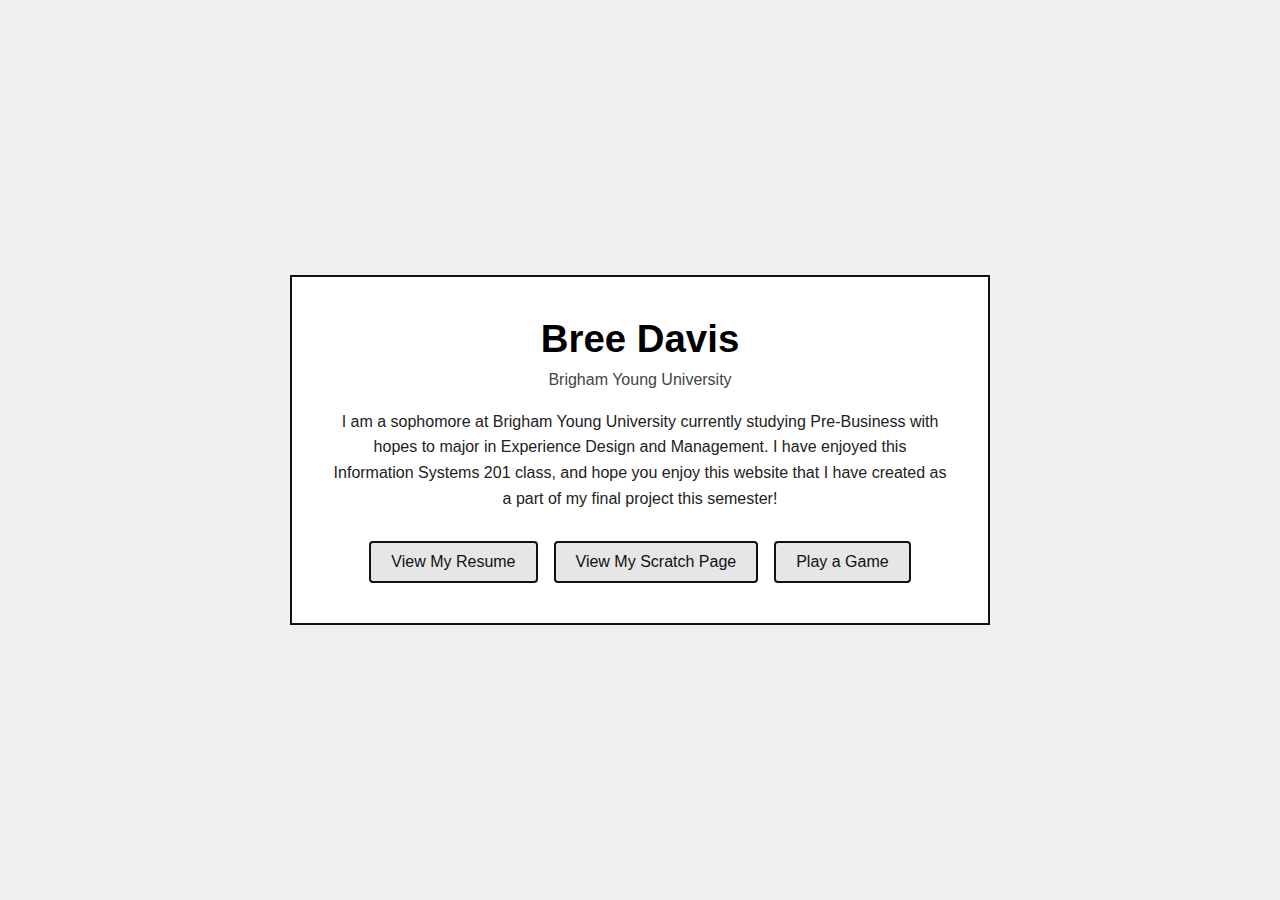
<file: index.html>
<!DOCTYPE html>
<html lang="en">
<head>
    <meta charset="UTF-8">
    <title>Bree Davis | Home</title>
    <style>
        /* RESET */
        * {
            margin: 0;
            padding: 0;
            box-sizing: border-box;
            font-family: Arial, Helvetica, sans-serif;
        }

        /* PAGE BACKGROUND */
        body.home-body {
            background-color: #f0f0f0;
            min-height: 100vh;
            display: flex;
            justify-content: center;
            align-items: center;
        }

        /* WRAPPER */
        .home-wrapper {
            width: 100%;
            padding: 40px 20px;
        }

        /* CARD */
        .home-card {
            max-width: 700px;
            margin: 0 auto;
            background-color: #ffffff;
            border: 2px solid #111;
            padding: 40px;
            text-align: center;
        }

        .home-card h1 {
            font-size: 2.4rem;
            margin-bottom: 10px;
        }

        .home-subtitle {
            font-size: 1rem;
            color: #444;
            margin-bottom: 20px;
        }

        .home-description {
            font-size: 1rem;
            line-height: 1.6;
            color: #222;
            margin-bottom: 30px;
        }

        /* BUTTONS */
        .home-buttons {
            display: flex;
            justify-content: center;
            gap: 16px;
            flex-wrap: wrap;
        }

        .btn {
            text-decoration: none;
            padding: 10px 20px;
            border: 2px solid #111;
            color: #111;
            background-color: #e6e6e6;
            font-weight: 500;
            border-radius: 4px;
            transition:
                background-color 0.2s ease,
                color 0.2s ease,
                transform 0.15s ease;
        }

        .btn:hover {
            background-color: #111;
            color: #ffffff;
            transform: translateY(-2px);
        }
    </style>
</head>
<body class="home-body">

    <div class="home-wrapper">
        <div class="home-card">
            <h1>Bree Davis</h1>

            <p class="home-subtitle">
            Brigham Young University
            </p>

            <p class="home-description">
            I am a sophomore at Brigham Young University currently studying Pre-Business with hopes to major in Experience Design and Management.
            I have enjoyed this Information Systems 201 class, and hope you enjoy this website that I have created as a part of my final project this semester!
            </p>

        <div class="home-buttons">
            <a href="resume.html" class="btn">View My Resume</a>
            <a href="scratch.html" class="btn">View My Scratch Page</a>
            <a href="ski-game.html" class="btn">Play a Game</a>
        </div>
    </div>

</body>
</html>
</file>
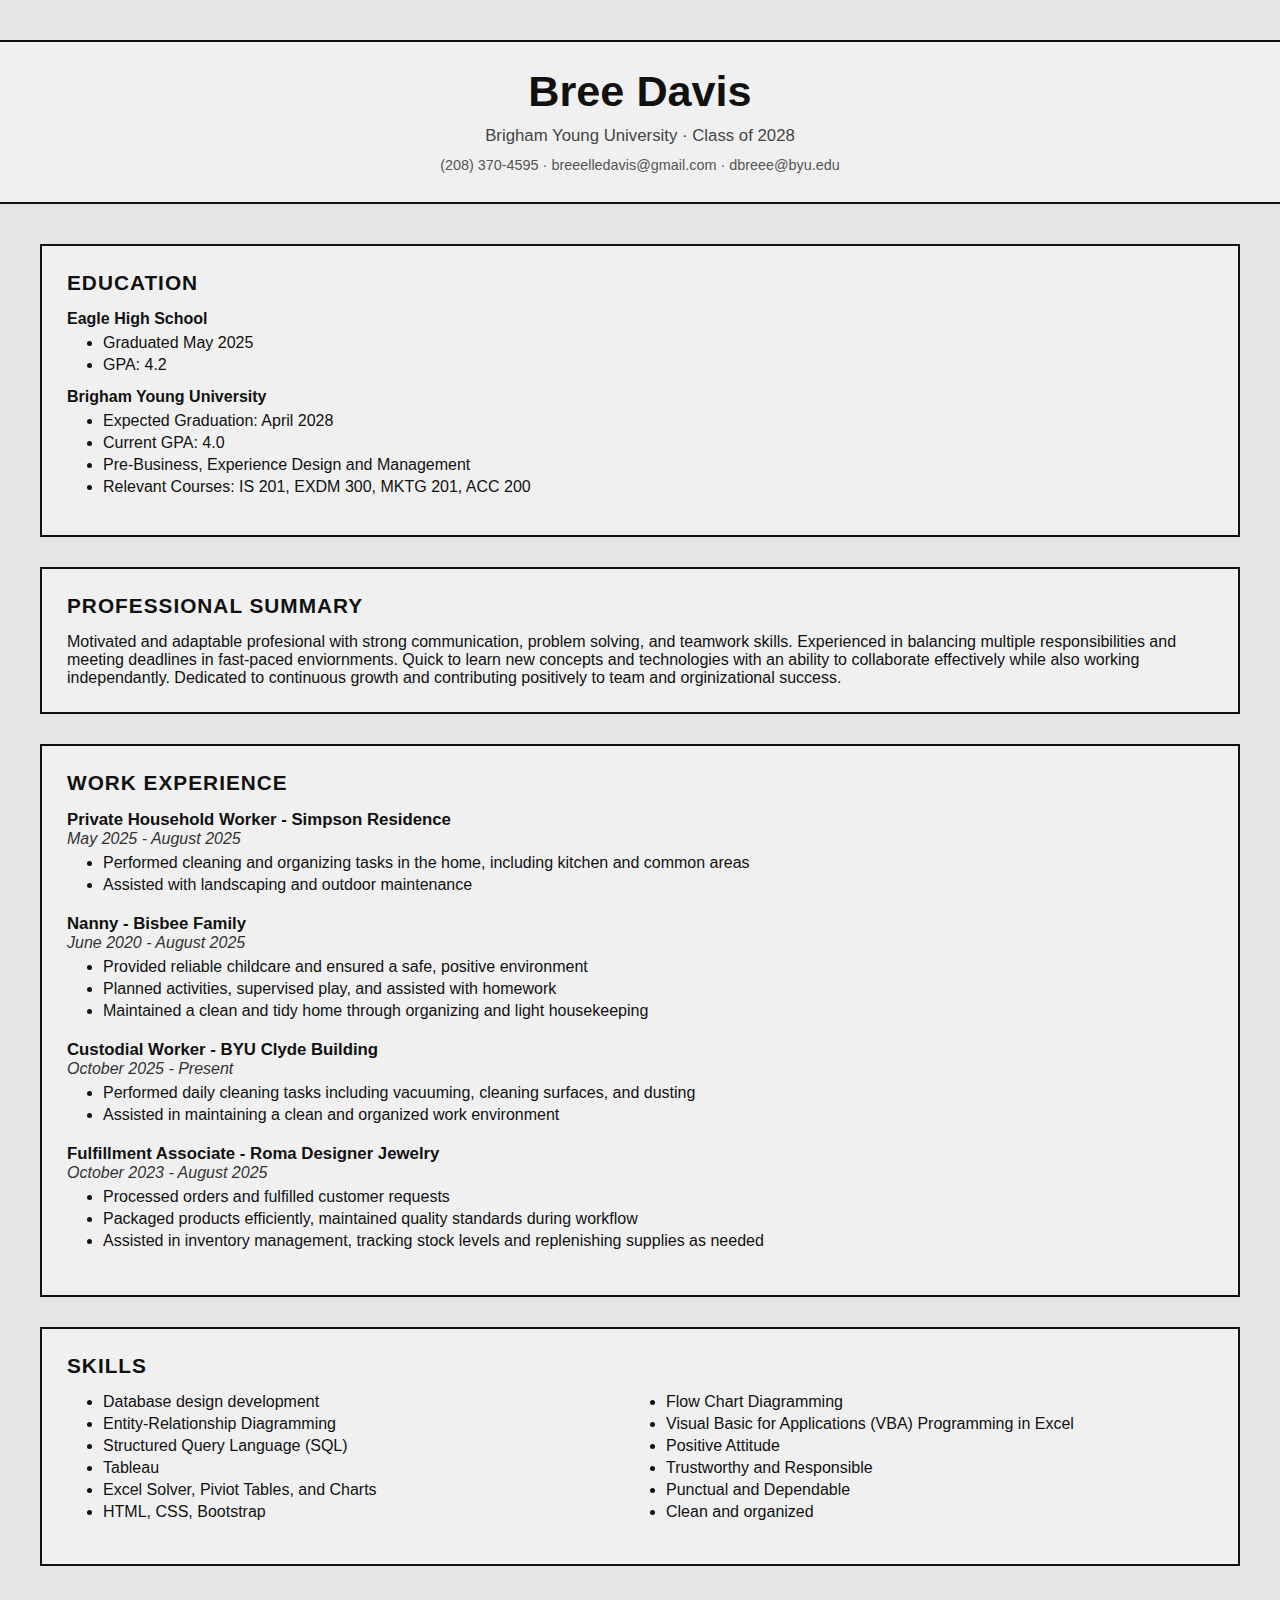
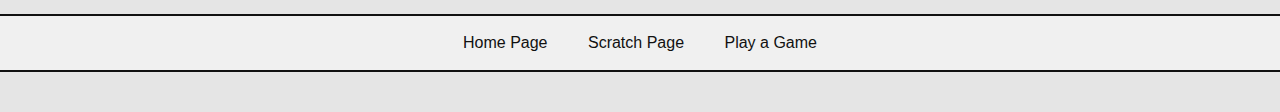
<file: resume.html>
<!DOCTYPE html>
<html lang="en">
<head>
    <meta charset="UTF-8">
    <title>Bree Davis | Resume</title>

    <style>
* {
    margin: 0;
    padding: 0;
    box-sizing: border-box;
    font-family: "Segoe UI", Arial, sans-serif;
}

body {
    background-color: #e5e5e5;
    color: #111;
    padding: 40px 0;
}

/* PAGE BORDER */
.page {
    max-width: 900px;
    margin: auto;
    background: white;
    border: 2px solid #111;
}

/* HEADER */
.hero {
    padding: 25px 25px 25px;
    text-align: center;
    border-bottom: 2px solid #111;
    border-top: 2px solid #111;
    background-color: #f0f0f0;
    padding-top: 25px;
}

.hero h1 {
    font-size: 2.7rem;
    margin-bottom: 10px;
}

.subtitle {
    font-size: 1.05rem;
    color: #444;
    margin-top: 4px;
    margin-bottom: 8px;
}

.contact {
    font-size: 0.9rem;
    color: #555;
    line-height: 1.6;
}

/* MAIN CONTENT */
.container {
    padding: 40px;
}

/* SECTION BOXES */
.section {
    border: 2px solid #111;
    background-color: #f0f0f0;
    padding: 25px;
    margin-bottom: 30px;
}

.section-title {
    font-size: 1.3rem;
    margin-bottom: 15px;
    text-transform: uppercase;
    letter-spacing: 1px;
}

/* EXPERIENCE */
.job {
    margin-bottom: 20px;
}

.job h3 {
    display: flex;
    justify-content: space-between;
    font-size: 1.05rem;
}

.job-title {
    font-style: italic;
    margin-bottom: 6px;
    color: #333;
}

/* LISTS */
ul {
    margin-left: 18px;
}

li {
    margin-bottom: 6px;
}

/* SKILLS */
.skills {
    columns: 2;
}

/* REFERENCES */
.references {
    display: flex;
    gap: 60px;
}

/* FOOTER NAVIGATION */
.footer-nav {
    width: 100%;
    border-top: 2px solid #111;
    border-bottom: 2px solid #111;
    background-color: #f0f0f0;
    padding: 18px 0;
    text-align: center;
    margin-top: 8px;
}

.footer-nav nav a {
    margin: 0 18px;
    text-decoration: none;
    color: #111;
    font-weight: 500;
}

.footer-nav nav a:hover {
    text-decoration: underline;
}

.section:last-of-type {
    margin-bottom: 0px;
}

/* Education section spacing */
.section p strong {
    display: block;
    margin-top: 12px;
    margin-bottom: 6px;
}

.section ul {
    margin-top: 4px;
    margin-bottom: 14px;
    padding-left: 18px;
}

.section li {
    margin-bottom: 4px;
}

/* BUTTONS — matched to resume borders */
.home-buttons {
    display: flex;
    justify-content: center;
    gap: 16px;
}

.btn {
    text-decoration: none;
    padding: 10px 20px;
    border: 2px solid #111;
    color: #111;
    border-color: #222;
    color: #222;
    background-color: #e6e6e6;
    font-weight: 500;
    border-radius: 4px;
    transition: 
        background-color 0.2s ease,
        color 0.2s ease,
        transform 0.15s ease;
}

/* HOVER ANIMATION */
.btn:hover {
    background-color: #111;
    color: #fff;
    transform: translateY(-2px);
}

/* HOME PAGE CLEANUP */
.home-body {
    background-color: #f0f0f0;
    min-height: 100vh;
    display: flex;
    justify-content: center;
    align-items: center;
}

.home-wrapper {
    width: 100%;
    padding: 40px 20px;
}

.home-card {
    max-width: 700px;
    margin: 0 auto;
    background-color: #f7f7f7;
    border: 2px solid #111;
    padding: 40px;
    text-align: center;
}

.home-card h1 {
    font-size: 2.4rem;
    margin-bottom: 10px;
}

.home-subtitle {
    font-size: 1rem;
    color: #444;
    margin-bottom: 20px;
}

.home-description {
    font-size: 1rem;
    line-height: 1.6;
    color: #222;
    margin-bottom: 30px;
}

    </style>
</head>
<body>

    <header class="hero">
        <h1>Bree Davis</h1>
        <p class="subtitle">
            Brigham Young University · Class of 2028
        </p>
        <p class="contact">
            (208) 370-4595 · breeelledavis@gmail.com · dbreee@byu.edu
        </p>
    </header>


    <main class="container">

<section class="section">
    <h2 class="section-title">Education</h2>

    <p><strong>Eagle High School</strong></p>
    <ul>
        <li>Graduated May 2025</li>
        <li>GPA: 4.2</li>
    </ul>

    <p><strong>Brigham Young University</strong></p>
    <ul>
        <li>Expected Graduation: April 2028</li>
        <li>Current GPA: 4.0</li>
        <li>Pre-Business, Experience Design and Management</li>
        <li>Relevant Courses: IS 201, EXDM 300, MKTG 201, ACC 200</li>
    </ul>
</section>

<section class="section">
    <h2 class="section-title">Professional Summary</h2>
    <p>
        Motivated and adaptable profesional with strong communication, problem solving, and teamwork skills. Experienced in balancing multiple responsibilities and meeting deadlines in fast-paced enviornments. Quick to learn new concepts and technologies with an ability to collaborate effectively while also working independantly. Dedicated to continuous growth and contributing positively to team and orginizational success. 
    </p>
</section>


<section class="section">
            <h2 class="section-title">Work Experience</h2>

            <div class="job">
                <h3>Private Household Worker - Simpson Residence</h3>
                <p class="job-title">May 2025 - August 2025</p>
                <ul>
                    <li>Performed cleaning and organizing tasks in the home, including kitchen and common areas</li>
                    <li>Assisted with landscaping and outdoor maintenance</li>
                </ul>
            </div>

            <div class="job">
                <h3>Nanny - Bisbee Family</h3>
                <p class="job-title">June 2020 - August 2025</p>
                <ul>
                    <li>Provided reliable childcare and ensured a safe, positive environment</li>
                    <li>Planned activities, supervised play, and assisted with homework</li>
                    <li>Maintained a clean and tidy home through organizing and light housekeeping</li>
                </ul>
            </div>

            <div class="job">
                <h3>Custodial Worker - BYU Clyde Building</h3>
                <p class="job-title">October 2025 - Present</p>
                <ul>
                    <li>Performed daily cleaning tasks including vacuuming, cleaning surfaces, and dusting</li>
                    <li>Assisted in maintaining a clean and organized work environment</li>
                </ul>
            </div>
    
            <div class="job">
                <h3>Fulfillment Associate - Roma Designer Jewelry</h3>
                <p class="job-title">October 2023 - August 2025</p>
                <ul>
                    <li>Processed orders and fulfilled customer requests</li>
                    <li>Packaged products efficiently, maintained quality standards during workflow</li>
                    <li>Assisted in inventory management, tracking stock levels and replenishing supplies as needed</li>
                </ul>
            </div>
</section>

    
<section class="section">
            <h2 class="section-title">Skills</h2>
            <ul class="skills">
                <li>Database design development</li>
                <li>Entity-Relationship Diagramming</li>
                <li>Structured Query Language (SQL)</li>
                <li>Tableau</li>
                <li>Excel Solver, Piviot Tables, and Charts</li>
                <li>HTML, CSS, Bootstrap</li>
                <li>Flow Chart Diagramming</li>
                <li>Visual Basic for Applications (VBA) Programming in Excel</li>
                <li>Positive Attitude</li>
                <li>Trustworthy and Responsible</li>
                <li>Punctual and Dependable</li>
                <li>Clean and organized</li>
            </ul>
</section>

</main>

<footer class="footer-nav">
    <nav>
        <a href="index.html">Home Page</a>
        <a href="scratch.html">Scratch Page</a>
        <a href="ski-game.html">Play a Game</a>
    </nav>
</footer>

</body>
</html>
</file>
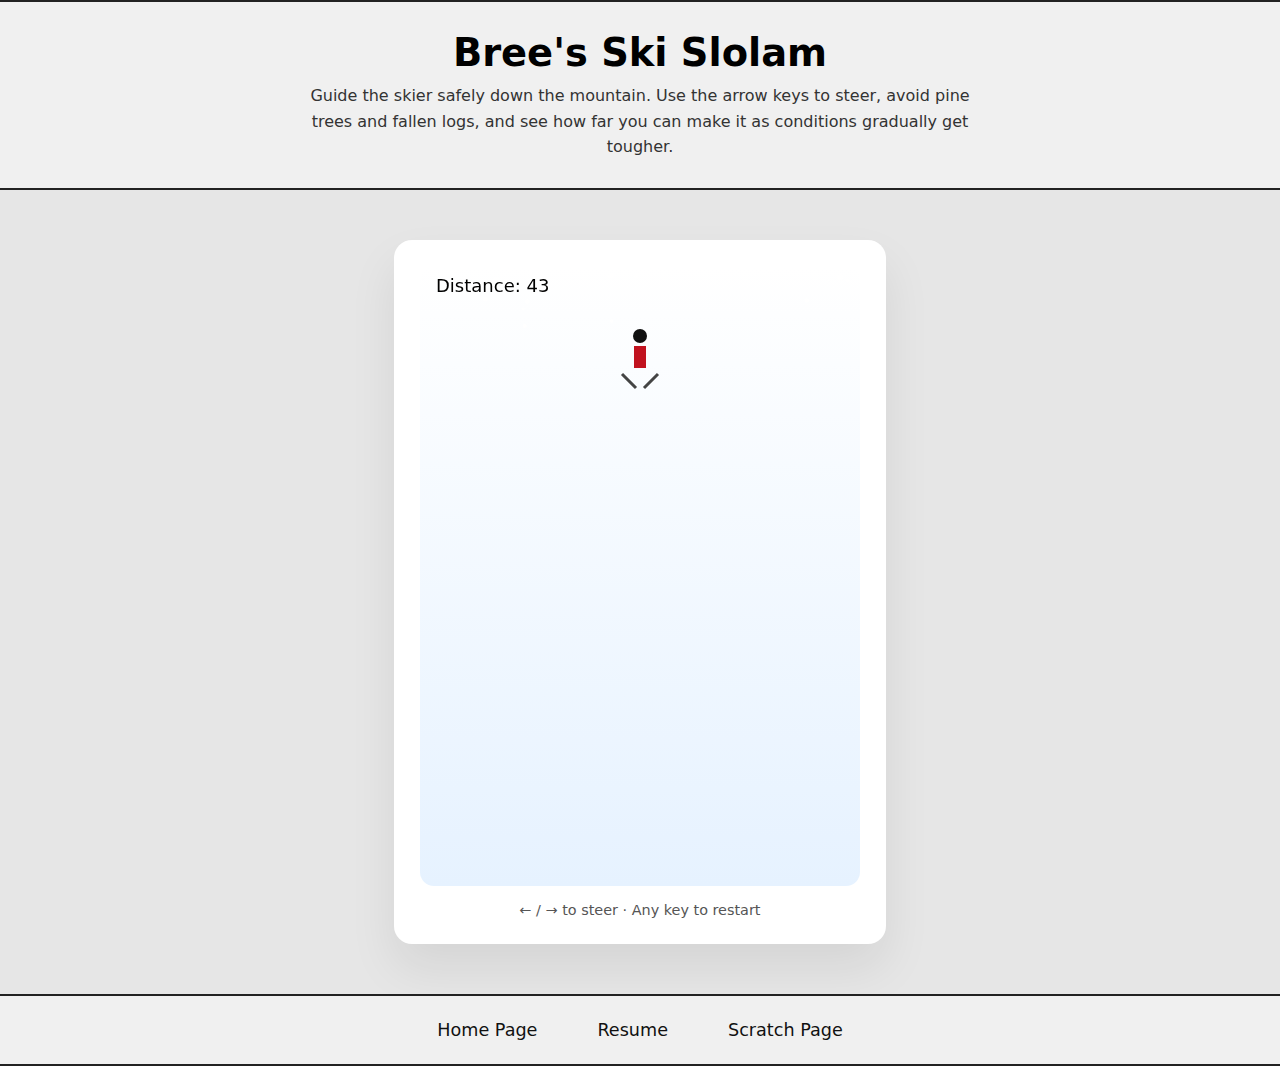
<file: ski-game.html>
<!DOCTYPE html>
<html lang="en">
<head>
  <meta charset="UTF-8">
  <title>Downhill Ski Escape</title>

  <style>
    /* =========================
       COLOR THEME (EDIT HERE)
       ========================= */
    :root {
      --bg-sky: #eef4fb;
      --bg-snow: #ffffff;
      --card: #ffffff;
      --text-main: #2b2b2b;
      --text-muted: #555;

      --accent: #c1121f;   /* skier jacket */
      --pine: #2f6b3f;
      --wood: #a06a3b;
      --shadow: rgba(0,0,0,0.08);
    }

    * {
      box-sizing: border-box;
    }

.header-bar {
  width: 100vw;
  margin-left: calc(-50vw + 50%);
  background-color: #f0f0f0;
  border-top: 2px solid #222;
  border-bottom: 2px solid #222;
  padding: 28px 20px;
  text-align: center;
  margin-bottom: 50px;
}

.header-bar h1 {
  margin: 0 0 8px 0;
  font-size: 2.4rem;
  font-weight: 700;
}

.header-bar p {
  margin: 0;
  max-width: 700px;
  margin-left: auto;
  margin-right: auto;
  line-height: 1.6;
  color: #333;
}


    body {
      margin: 0;
      font-family: system-ui, -apple-system, BlinkMacSystemFont, "Segoe UI", sans-serif;
      background-color: #e6e6e6;
      display: flex;
      justify-content: center;
      padding: 0px;
    }

    .page {
      max-width: 820px;
      width: 100%;
      text-align: center;
    }

    h1 {
      font-size: 2.4rem;
      margin-bottom: 10px;
    }

    .intro {
      max-width: 620px;
      margin: 0 auto 35px;
      line-height: 1.6;
      color: var(--text-muted);
    }

    .game-card {
      background: var(--card);
      border-radius: 18px;
      padding: 26px;
      box-shadow: 0 24px 48px var(--shadow);
      margin: 0 auto;
      display: block;
      width: fit-content;
    }

    canvas {
      display: block;
      margin: 0 auto;
      background: linear-gradient(var(--bg-snow), #e6f2ff);
      border-radius: 14px;
    }

    .instructions {
      margin-top: 16px;
      font-size: 0.9rem;
      color: var(--text-muted);
    }

    .footer {
      width: 100vw;
      margin-left: calc(-50vw + 50%);
      margin-top: 50px;
      font-size: 0.85rem;
      color: #777;
    }

    .nav-buttons {
  display: flex;
  justify-content: center;
  gap: 40px;
  padding: 18px 0;
  border-top: 2px solid #222;
  border-bottom: 2px solid #222;
  background-color: #f0f0f0;
}

.nav-buttons a {
  text-decoration: none;
  color: #111;
  font-size: 1.1rem;
  font-weight: 500;
  padding: 6px 10px;
}

.nav-buttons a:hover {
  text-decoration: underline;
}
  </style>
</head>
<body>

<div class="page">
  <header class="header-bar">
    <h1>Bree's Ski Slolam</h1>
    <p>
    Guide the skier safely down the mountain. Use the arrow keys to steer,
    avoid pine trees and fallen logs, and see how far you can make it as
    conditions gradually get tougher.
    </p>
  </header>


  <div class="game-card">
    <canvas id="game" width="440" height="620"></canvas>
    <div class="instructions">
      ← / → to steer · Any key to restart
    </div>
  </div>

  <div class="footer">
    <nav class="nav-buttons">
        <a href="index.html">Home Page</a>
        <a href="resume.html">Resume</a>
        <a href="scratch.html">Scratch Page</a>
    </nav>
  </div>

  

<script>
  const canvas = document.getElementById("game");
  const ctx = canvas.getContext("2d");

  /* =========================
     GAME STATE
     ========================= */
  const skier = { x: canvas.width / 2, y: 80, speed: 10 };
  let obstacles = [];
  let snowflakes = [];
  let frame = 0;
  let distance = 0;
  let gameOver = false;
  let worldSpeed = 3.5;
  let highScore = 0;

  /* =========================
     SNOW PARTICLES
     ========================= */
  function createSnowflake() {
    snowflakes.push({
      x: Math.random() * canvas.width,
      y: -10,
      r: Math.random() * 2 + 1,
      speed: Math.random() * 1.5 + 0.5
    });
  }

  function updateSnow() {
    snowflakes.forEach(flake => {
      flake.y += flake.speed;
    });

    snowflakes = snowflakes.filter(flake => flake.y < canvas.height + 10);

    if (Math.random() < 0.3) createSnowflake();
  }

  function drawSnow() {
    ctx.fillStyle = "rgba(255,255,255,0.8)";
    snowflakes.forEach(flake => {
      ctx.beginPath();
      ctx.arc(flake.x, flake.y, flake.r, 0, Math.PI * 2);
      ctx.fill();
    });
  }

  /* =========================
     SKIER
     ========================= */
  function drawSkier() {
    // helmet
    ctx.beginPath();
    ctx.arc(skier.x, skier.y - 10, 7, 0, Math.PI * 2);
    ctx.fillStyle = "#111";
    ctx.fill();

    // body
    ctx.fillStyle = getComputedStyle(document.documentElement)
      .getPropertyValue("--accent");
    ctx.fillRect(skier.x - 6, skier.y, 12, 22);

    // skis
    ctx.strokeStyle = "#444";
    ctx.lineWidth = 3;
    ctx.beginPath();
    ctx.moveTo(skier.x - 18, skier.y + 28);
    ctx.lineTo(skier.x - 4, skier.y + 42);
    ctx.moveTo(skier.x + 18, skier.y + 28);
    ctx.lineTo(skier.x + 4, skier.y + 42);
    ctx.stroke();
  }

  /* =========================
     OBSTACLES
     ========================= */
  function createObstacle() {
    const isTree = Math.random() < 0.65;
    obstacles.push({
      x: Math.random() * (canvas.width - 60) + 30,
      y: canvas.height + 60,
      type: isTree ? "tree" : "log"
    });
  }

  function drawObstacle(o) {
    if (o.type === "tree") {
      ctx.fillStyle = getComputedStyle(document.documentElement)
        .getPropertyValue("--pine");

      ctx.beginPath();
      ctx.moveTo(o.x, o.y);
      ctx.lineTo(o.x - 18, o.y + 30);
      ctx.lineTo(o.x + 18, o.y + 30);
      ctx.closePath();
      ctx.fill();

      ctx.beginPath();
      ctx.moveTo(o.x, o.y + 15);
      ctx.lineTo(o.x - 14, o.y + 42);
      ctx.lineTo(o.x + 14, o.y + 42);
      ctx.closePath();
      ctx.fill();

      ctx.fillStyle = "#8b5a2b";
      ctx.fillRect(o.x - 4, o.y + 42, 8, 16);
    } else {
      ctx.fillStyle = getComputedStyle(document.documentElement)
        .getPropertyValue("--wood");
      ctx.fillRect(o.x - 24, o.y + 10, 48, 14);
    }
  }

  function updateObstacles() {
    obstacles.forEach(o => {
      o.y -= worldSpeed;

      if (
        skier.x > o.x - 26 &&
        skier.x < o.x + 26 &&
        skier.y + 40 > o.y &&
        skier.y < o.y + 50
      ) {
        gameOver = true;
        highScore = Math.max(highScore, distance);
      }
    });

    obstacles = obstacles.filter(o => o.y > -80);
  }

  /* =========================
     HUD + FLOW
     ========================= */
  function drawDistance() {
    ctx.fillStyle = "#000";
    ctx.font = "18px system-ui";
    ctx.fillText("Distance: " + distance, 16, 26);
  }

  function drawGameOver() {
  ctx.fillStyle = "rgba(0,0,0,0.55)";
  ctx.fillRect(0, 0, canvas.width, canvas.height);

  // ✅ CENTER TEXT
  ctx.textAlign = "center";

  ctx.fillStyle = "#fff";
  ctx.font = "32px system-ui";
  ctx.fillText("Wipeout!", canvas.width / 2, 260);

  ctx.font = "18px system-ui";
  ctx.fillText("Distance: " + distance, canvas.width / 2, 300);
  ctx.fillText("Best: " + highScore, canvas.width / 2, 330);

  ctx.font = "16px system-ui";
  ctx.fillText(" Click on Any Key to Try Again", canvas.width / 2, 370);
  ctx.textAlign = "left";
}

  function resetGame() {
    obstacles = [];
    snowflakes = [];
    frame = 0;
    distance = 0;
    worldSpeed = 3.5;
    gameOver = false;
  }

  function update() {
    ctx.clearRect(0, 0, canvas.width, canvas.height);

    if (gameOver) {
      drawGameOver();
      return;
    }

    frame++;
    if (frame % 36 === 0) createObstacle();

    // gradual speed ramp
    if (frame % 300 === 0) {
      worldSpeed += 0.35;
      skier.speed += 0.25;
    }

    updateSnow();
    updateObstacles();

    drawSnow();
    obstacles.forEach(drawObstacle);
    drawSkier();
    drawDistance();

    distance++;
    requestAnimationFrame(update);
  }

  document.addEventListener("keydown", e => {
    if (e.key === "ArrowLeft" && skier.x > 30) skier.x -= skier.speed;
    if (e.key === "ArrowRight" && skier.x < canvas.width - 30) skier.x += skier.speed;
    if (gameOver && !e.repeat) {
      resetGame();
      update();
    }
  });

  update();
</script>

</body>
</html>
</file>
